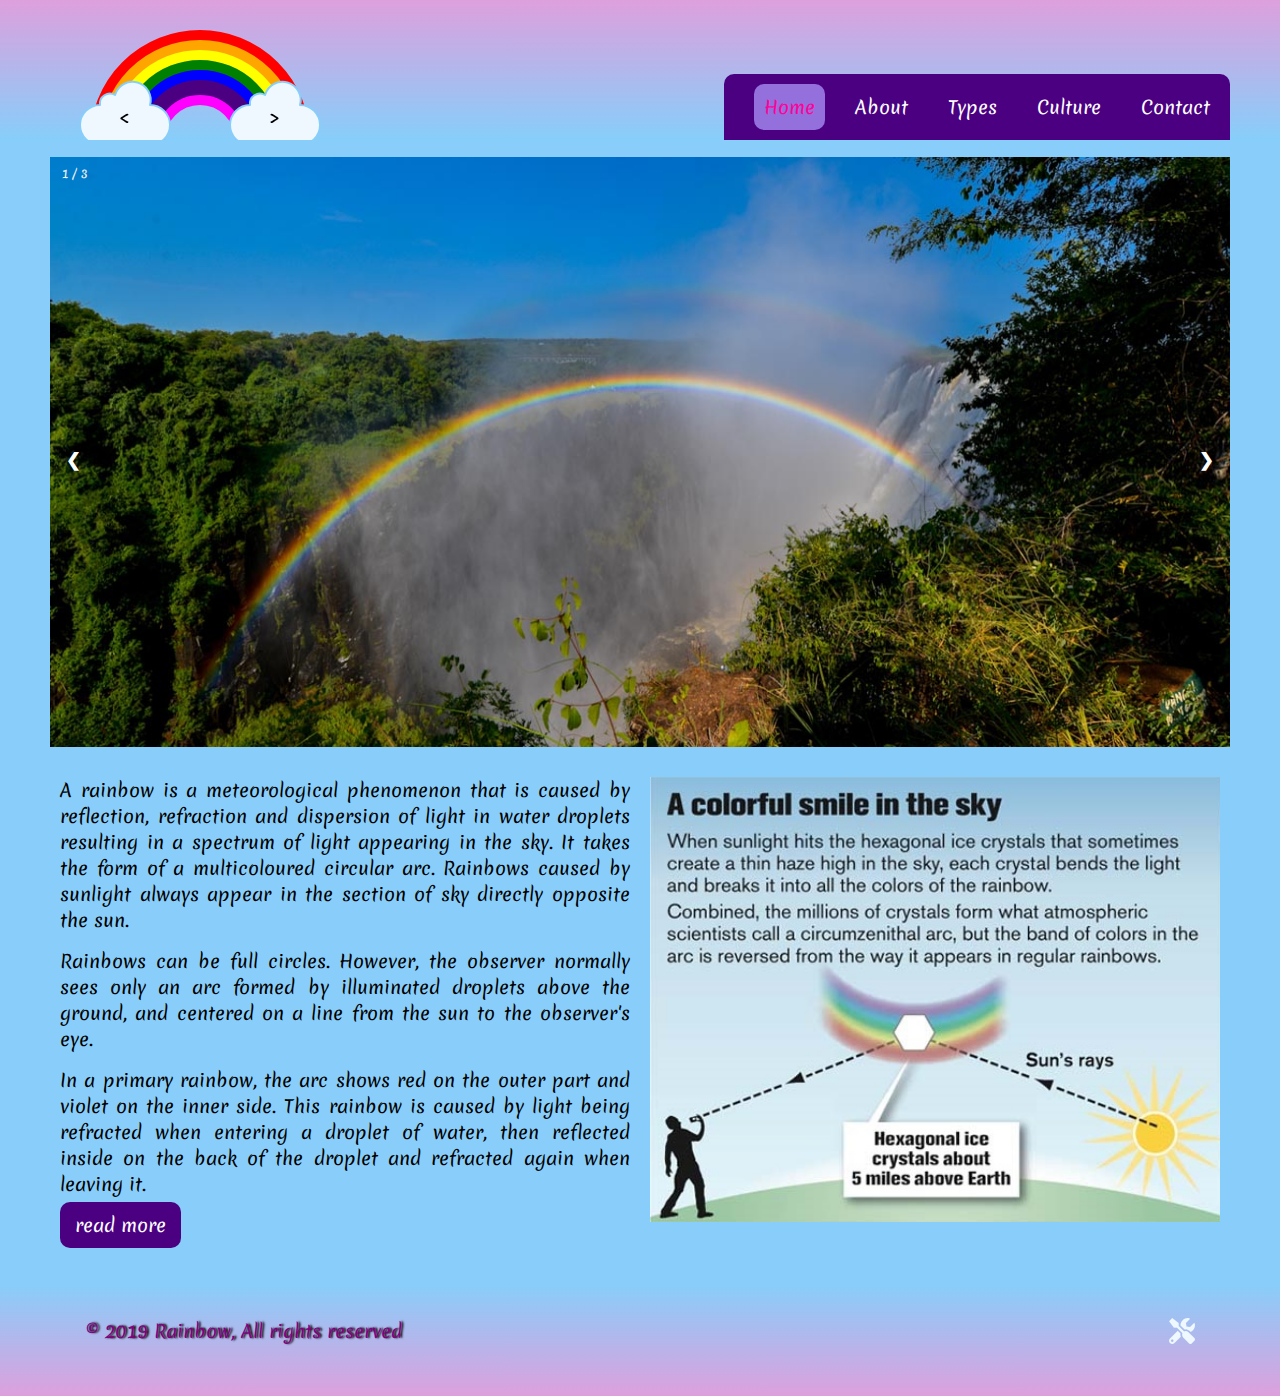
<file: index.html>
<!DOCTYPE html>
<html lang="en">
<head>
    <meta charset="UTF-8">
    <title>Rainbow</title>
    <link rel="stylesheet" href="https://use.fontawesome.com/releases/v5.7.2/css/all.css" integrity="sha384-fnmOCqbTlWIlj8LyTjo7mOUStjsKC4pOpQbqyi7RrhN7udi9RwhKkMHpvLbHG9Sr" crossorigin="anonymous">
    <link href="https://fonts.googleapis.com/css?family=Merienda" rel="stylesheet">
    <link rel="stylesheet" type="text/css" href="css/style.css">
    <meta name="viewport" content="width=device-width, initial-scale=1" />
    <link rel="icon" href="favicon.ico" />
</head>
<body>

<header>
    <div id="welcome-message"></div>
    <div class="container">
        <div class="logo">

            <svg id="rainbow-logo" width="300" height="300"  viewBox='0 0 300 300'>
                <a href="index.html">
                    <circle r="100" cx="150" cy="120" fill="none" stroke="red" stroke-width="20px" />
                    <circle r="90" cx="150" cy="120" fill="none" stroke="orange" stroke-width="20px" />
                    <circle r="80" cx="150" cy="120" fill="none" stroke="yellow" stroke-width="20px" />
                    <circle r="70" cx="150" cy="120" fill="none" stroke="green" stroke-width="20px" />
                    <circle r="60" cx="150" cy="120" fill="none" stroke="blue" stroke-width="20px" />
                    <circle r="50" cx="150" cy="120" fill="none" stroke="indigo" stroke-width="20px" />
                    <circle r="40" cx="150" cy="120" fill="none" stroke="magenta" stroke-width="10px" />
                </a>
                <a href="javascript:history.back()" id="cloud-left">
                    <path transform="translate(175,25)" d='M 25,60
                         a 20,20 1 0,0 0,40
                         h 50
                         a 20,20 1 0,0 0,-40
                         a 10,10 1 0,0 -15,-10
                         a 15,15 1 0,0 -35,10
                         z' />
                    <text transform="translate(220,105)" x="0" y="0" >&gt;</text>
                </a>
                <a href="javascript:history.forward()" id="cloud-right">
                    <path transform="translate(25,25)" d='M 25,60
                         a 20,20 1 0,0 0,40
                         h 50
                         a 20,20 1 0,0 0,-40
                         a 10,10 1 0,0 -15,-10
                         a 15,15 1 0,0 -35,10
                         z' />
                    <text transform="translate(70,105)" x="0" y="0" >&lt;</text>

                </a>
            </svg> <!-- svg rainbow circle, clouds svg for buttons forward and back-->

        </div>
        <nav id="menu">
            <ul>
                <li class="current"><a href="index.html" >Home</a></li><!-- slider plus text plus preferences link, tooltip, preference, sound over logo music on/off button local storage-->
                <li><a href="about.html" >About</a></li> <!-- about rainbows plus video embeded how rainbow appear, formula, table-->
                <li><a href="types.html">Types</a></li><!-- interactive gallery with image and text -->
                <li><a href="culture.html" >Culture</a></li> <!-- rainbows in culture film music photos plus text, video Iris - local storage-->
                <li><a href="contact.html" >Contact</a></li> <!-- form, google map  -->
            </ul>
        </nav>
    </div>
</header>

<main class="wrapper">
    <section>
        <article id="slideshow">
            <div class="slideshow-container">

                <div class="mySlides fade">
                    <div class="numbertext">1 / 3</div>
                    <img src="img/rainbow5.jpg" style="width:100%" alt="rainbow">

                </div>

                <div class="mySlides fade">
                    <div class="numbertext">2 / 3</div>
                    <img src="img/rainbow8.jpg" style="width:100%" alt="rainbow">

                </div>

                <div class="mySlides fade">
                    <div class="numbertext">3 / 3</div>
                    <img src="img/rainbow3.jpeg" style="width:100%" alt="rainbow">

                </div>

                <a class="prev" onclick="plusSlides(-1)">&#10094;</a>
                <a class="next" onclick="plusSlides(1)">&#10095;</a>

            </div>
        </article>
        <article>
            <div class="container d-flex">
                <div class="d-flex-1">
                    <p>A rainbow is a meteorological phenomenon that is caused by reflection, refraction and dispersion of light in water droplets resulting in a spectrum of light appearing in the sky. It takes the form of a multicoloured circular arc. Rainbows caused by sunlight always appear in the section of sky directly opposite the sun.
                    <p> Rainbows can be full circles. However, the observer normally sees only an arc formed by illuminated droplets above the ground, and centered on a line from the sun to the observer's eye.</p>
                    <p> In a primary rainbow, the arc shows red on the outer part and violet on the inner side. This rainbow is caused by light being refracted when entering a droplet of water, then reflected inside on the back of the droplet and refracted again when leaving it.</p>
                    <a href="about.html" class="btn read-more">read more</a>
                </div>
                <div class="d-flex-1">
                    <img src="img/small/smile.jpg" alt="Rainbow" title="Rainbow" />
                </div>
            </div>
        </article>
    </section>
</main>

<footer>
    <div class="container d-flex">
        <div class="d-flex-1">
            <p>&copy; 2019 Rainbow, All rights reserved</p>
        </div>
        <div id="social-media" class="d-flex-1"><!-- multiple transition applied to an element-->
            <a id="email" href="mailto:alina.e.calistru@gmail.com"><i class="fas fa-envelope-square"></i></a>
            <a id="tw" href="https://twitter.com"><i class="fab fa-twitter-square"></i></a>
            <a id="fb" href="https://www.facebook.com/"><i class="fab fa-facebook"></i></a>
            <a id="pf" href="preferences.html" class="tooltip"><svg aria-hidden="true" focusable="false" data-prefix="fas" data-icon="tools" role="img" xmlns="http://www.w3.org/2000/svg" viewBox="0 0 512 512" class="svg-inline--fa fa-tools fa-w-16 fa-spin fa-lg"><path d="M501.1 395.7L384 278.6c-23.1-23.1-57.6-27.6-85.4-13.9L192 158.1V96L64 0 0 64l96 128h62.1l106.6 106.6c-13.6 27.8-9.2 62.3 13.9 85.4l117.1 117.1c14.6 14.6 38.2 14.6 52.7 0l52.7-52.7c14.5-14.6 14.5-38.2 0-52.7zM331.7 225c28.3 0 54.9 11 74.9 31l19.4 19.4c15.8-6.9 30.8-16.5 43.8-29.5 37.1-37.1 49.7-89.3 37.9-136.7-2.2-9-13.5-12.1-20.1-5.5l-74.4 74.4-67.9-11.3L334 98.9l74.4-74.4c6.6-6.6 3.4-17.9-5.7-20.2-47.4-11.7-99.6.9-136.6 37.9-28.5 28.5-41.9 66.1-41.2 103.6l82.1 82.1c8.1-1.9 16.5-2.9 24.7-2.9zm-103.9 82l-56.7-56.7L18.7 402.8c-25 25-25 65.5 0 90.5s65.5 25 90.5 0l123.6-123.6c-7.6-19.9-9.9-41.6-5-62.7zM64 472c-13.2 0-24-10.8-24-24 0-13.3 10.7-24 24-24s24 10.7 24 24c0 13.2-10.7 24-24 24z" class=""></path></svg>
                <span class="tooltiptext tooltip-top">Change Settings</span></a>

        </div>
    </div>
</footer>
<script src="js/main.js" ></script>
</body>
</html>
</file>
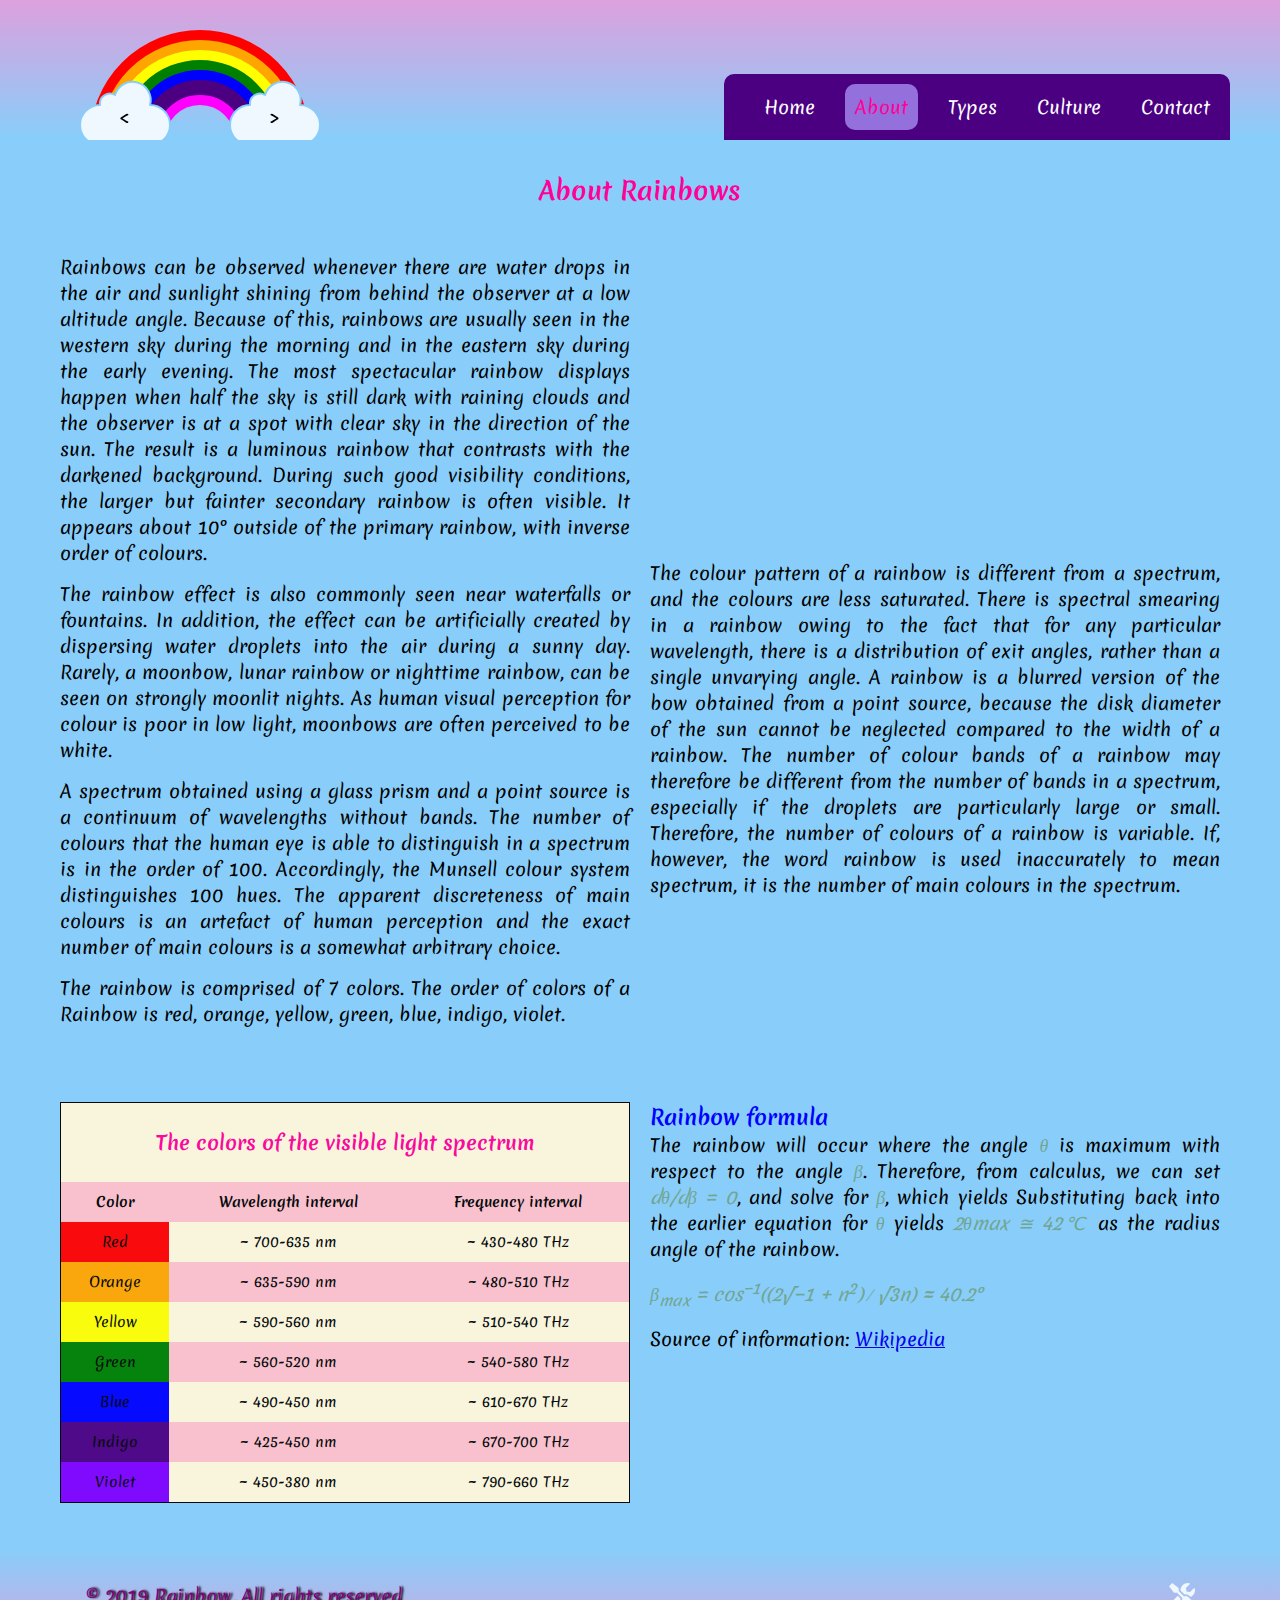
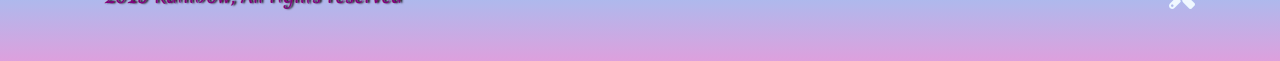
<file: about.html>
<!DOCTYPE html>
<html lang="en">
<head>
    <meta charset="UTF-8">
    <title>Rainbow</title>
    <link rel="stylesheet" href="https://use.fontawesome.com/releases/v5.7.2/css/all.css" integrity="sha384-fnmOCqbTlWIlj8LyTjo7mOUStjsKC4pOpQbqyi7RrhN7udi9RwhKkMHpvLbHG9Sr" crossorigin="anonymous">
    <link href="https://fonts.googleapis.com/css?family=Merienda" rel="stylesheet">
    <link rel="stylesheet" type="text/css" href="css/style.css">
    <meta name="viewport" content="width=device-width, initial-scale=1" />
    <link rel="icon" href="favicon.ico" />

</head>
<body>

<header>
    <div id="welcome-message"></div>
    <div class="container">
        <div class="logo">

            <svg id="rainbow-logo" width="300" height="300"  viewBox='0 0 300 300'>
                <a href="index.html">
                    <circle r="100" cx="150" cy="120" fill="none" stroke="red" stroke-width="20px" />
                    <circle r="90" cx="150" cy="120" fill="none" stroke="orange" stroke-width="20px" />
                    <circle r="80" cx="150" cy="120" fill="none" stroke="yellow" stroke-width="20px" />
                    <circle r="70" cx="150" cy="120" fill="none" stroke="green" stroke-width="20px" />
                    <circle r="60" cx="150" cy="120" fill="none" stroke="blue" stroke-width="20px" />
                    <circle r="50" cx="150" cy="120" fill="none" stroke="indigo" stroke-width="20px" />
                    <circle r="40" cx="150" cy="120" fill="none" stroke="magenta" stroke-width="10px" />
                </a>
                <a href="javascript:history.back()" id="cloud-left">
                    <path transform="translate(175,25)" d='M 25,60
                         a 20,20 1 0,0 0,40
                         h 50
                         a 20,20 1 0,0 0,-40
                         a 10,10 1 0,0 -15,-10
                         a 15,15 1 0,0 -35,10
                         z' />
                    <text transform="translate(220,105)" x="0" y="0" >&gt;</text>
                </a>
                <a href="javascript:history.forward()" id="cloud-right">
                    <path transform="translate(25,25)" d='M 25,60
                         a 20,20 1 0,0 0,40
                         h 50
                         a 20,20 1 0,0 0,-40
                         a 10,10 1 0,0 -15,-10
                         a 15,15 1 0,0 -35,10
                         z' />
                    <text transform="translate(70,105)" x="0" y="0" >&lt;</text>

                </a>
            </svg> <!-- svg rainbow circle, clouds svg for buttons forward and back-->

        </div>
        <nav id="menu">
            <ul>
                <li><a href="index.html" >Home</a></li><!-- slider plus text plus preferences link, tooltip, preference, sound over logo music on/off button local storage-->
                <li class="current"><a href="about.html" >About</a></li> <!-- about rainbows plus video embeded how rainbow appear, formula, table-->
                <li><a href="types.html">Types</a></li><!-- interactive gallery with image and text -->
                <li><a href="culture.html" >Culture</a></li> <!-- rainbows in culture film music photos plus text, video Iris - local storage-->
                <li><a href="contact.html" >Contact</a></li> <!-- form, google map  -->
            </ul>
        </nav>
    </div>
</header>

<main class="wrapper">
    <section>
        <article>
            <h1>About Rainbows</h1>
            <div class="container d-flex">
                <div class="d-flex-1">
                    <p>Rainbows can be observed whenever there are water drops in the air and sunlight shining from behind the observer at a low altitude angle. Because of this, rainbows are usually seen in the western sky during the morning and in the eastern sky during the early evening. The most spectacular rainbow displays happen when half the sky is still dark with raining clouds and the observer is at a spot with clear sky in the direction of the sun. The result is a luminous rainbow that contrasts with the darkened background. During such good visibility conditions, the larger but fainter secondary rainbow is often visible. It appears about 10° outside of the primary rainbow, with inverse order of colours.</p>
                    <p>The rainbow effect is also commonly seen near waterfalls or fountains. In addition, the effect can be artificially created by dispersing water droplets into the air during a sunny day. Rarely, a moonbow, lunar rainbow or nighttime rainbow, can be seen on strongly moonlit nights. As human visual perception for colour is poor in low light, moonbows are often perceived to be white.</p>

                    <p>A spectrum obtained using a glass prism and a point source is a continuum of wavelengths without bands. The number of colours that the human eye is able to distinguish in a spectrum is in the order of 100. Accordingly, the Munsell colour system distinguishes 100 hues. The apparent discreteness of main colours is an artefact of human perception and the exact number of main colours is a somewhat arbitrary choice.</p>

                   <p>The  rainbow is comprised of 7 colors.  The order of colors of a Rainbow is red, orange, yellow, green, blue, indigo, violet.</p>
                </div>
                <div class="d-flex-1">
                    <iframe height="300" src="https://www.youtube.com/embed/GqbgJ3c3yhc" allow="accelerometer; autoplay; encrypted-media; gyroscope; picture-in-picture" allowfullscreen></iframe>
                    <p> The colour pattern of a rainbow is different from a spectrum, and the colours are less saturated. There is spectral smearing in a rainbow owing to the fact that for any particular wavelength, there is a distribution of exit angles, rather than a single unvarying angle. A rainbow is a blurred version of the bow obtained from a point source, because the disk diameter of the sun cannot be neglected compared to the width of a rainbow. The number of colour bands of a rainbow may therefore be different from the number of bands in a spectrum, especially if the droplets are particularly large or small. Therefore, the number of colours of a rainbow is variable. If, however, the word rainbow is used inaccurately to mean spectrum, it is the number of main colours in the spectrum.</p>
                </div>
            </div>
        </article>
        <article>
            <div class="container d-flex">
                <div class="d-flex-1">
                    <table >
                        <tr>
                            <td colspan = "3" class="t-header"><h1>The colors of the visible light spectrum</h1></td>
                        </tr>
                        <tr>
                            <th>Color</th>
                            <th>Wavelength interval</th>
                            <th>Frequency interval</th>
                        </tr>

                        <tr >
                            <td style="background:#f00;">Red</td>
                            <td>~ 700-635 nm</td>
                            <td>~ 430-480 THz</td>
                        </tr>

                        <tr >
                            <td style="background: orange;">Orange</td>
                            <td>~ 635-590 nm</td>
                            <td>~ 480-510 THz</td>
                        </tr>

                        <tr >
                            <td style="background: yellow">Yellow</td>
                            <td>~ 590-560 nm</td>
                            <td>~ 510-540 THz</td>
                        </tr>

                        <tr >
                            <td style="background:green">Green</td>
                            <td>~ 560-520 nm</td>
                            <td>~ 540-580 THz</td>
                        </tr>

                        <tr >
                            <td style="background: blue">Blue</td>
                            <td>~ 490-450 nm</td>
                            <td>~ 610-670 THz</td>
                        </tr>

                        <tr >
                            <td style="background: indigo">Indigo</td>
                            <td>~ 425-450 nm</td>
                            <td>~ 670-700 THz</td>
                        </tr>

                        <tr >
                            <td style="background:#8000ff">Violet</td>
                            <td>~ 450-380 nm</td>
                            <td>~ 790-660 THz</td>
                        </tr>
                    </table>

                </div>
                <div class="d-flex-1 formula">
                    <h3>Rainbow formula</h3>
                    <p>The rainbow will occur where the angle <span>&theta;</span> is maximum with respect to the angle <span>&beta;</span>. Therefore, from calculus, we can set <span>d&theta;/d&beta; = 0</span>, and solve for <span>&beta;</span>, which yields Substituting back into the earlier equation for <span>&theta;</span> yields <span>2&theta;max &#8773; 42&#8451;</span> as the radius angle of the rainbow.</p>
                    <p><span>&beta;<sub>max</sub> = cos<sup>&minus;1</sup>((2&#8730;&minus;1 &#43; n<sup>2</sup>) &#x2215; &#8730;3n) &asymp; 40.2&#176;</span></p>
                    <p>Source of information: <a id="source-info" target="_blank" href="https://en.wikipedia.org/wiki/Rainbow">Wikipedia</a></p>
                </div>
            </div>
        </article>
    </section>
</main>

<footer>
    <div class="container d-flex">
        <div class="d-flex-1">
            <p>&copy; 2019 Rainbow, All rights reserved</p>
        </div>
        <div id="social-media" class="d-flex-1"><!-- multiple transition applied to an element-->
            <a id="email" href="mailto:alina.e.calistru@gmail.com"><i class="fas fa-envelope-square"></i></a>
            <a id="tw" href="https://twitter.com"><i class="fab fa-twitter-square"></i></a>
            <a id="fb" href="https://www.facebook.com/"><i class="fab fa-facebook"></i></a>
            <a id="pf" href="preferences.html" class="tooltip"><svg aria-hidden="true" focusable="false" data-prefix="fas" data-icon="tools" role="img" xmlns="http://www.w3.org/2000/svg" viewBox="0 0 512 512" class="svg-inline--fa fa-tools fa-w-16 fa-spin fa-lg"><path d="M501.1 395.7L384 278.6c-23.1-23.1-57.6-27.6-85.4-13.9L192 158.1V96L64 0 0 64l96 128h62.1l106.6 106.6c-13.6 27.8-9.2 62.3 13.9 85.4l117.1 117.1c14.6 14.6 38.2 14.6 52.7 0l52.7-52.7c14.5-14.6 14.5-38.2 0-52.7zM331.7 225c28.3 0 54.9 11 74.9 31l19.4 19.4c15.8-6.9 30.8-16.5 43.8-29.5 37.1-37.1 49.7-89.3 37.9-136.7-2.2-9-13.5-12.1-20.1-5.5l-74.4 74.4-67.9-11.3L334 98.9l74.4-74.4c6.6-6.6 3.4-17.9-5.7-20.2-47.4-11.7-99.6.9-136.6 37.9-28.5 28.5-41.9 66.1-41.2 103.6l82.1 82.1c8.1-1.9 16.5-2.9 24.7-2.9zm-103.9 82l-56.7-56.7L18.7 402.8c-25 25-25 65.5 0 90.5s65.5 25 90.5 0l123.6-123.6c-7.6-19.9-9.9-41.6-5-62.7zM64 472c-13.2 0-24-10.8-24-24 0-13.3 10.7-24 24-24s24 10.7 24 24c0 13.2-10.7 24-24 24z" class=""></path></svg>
                <span class="tooltiptext tooltip-top">Change Settings</span></a>

        </div>
    </div>
</footer>
<script src="js/main.js" ></script>
</body>
</html>
</file>
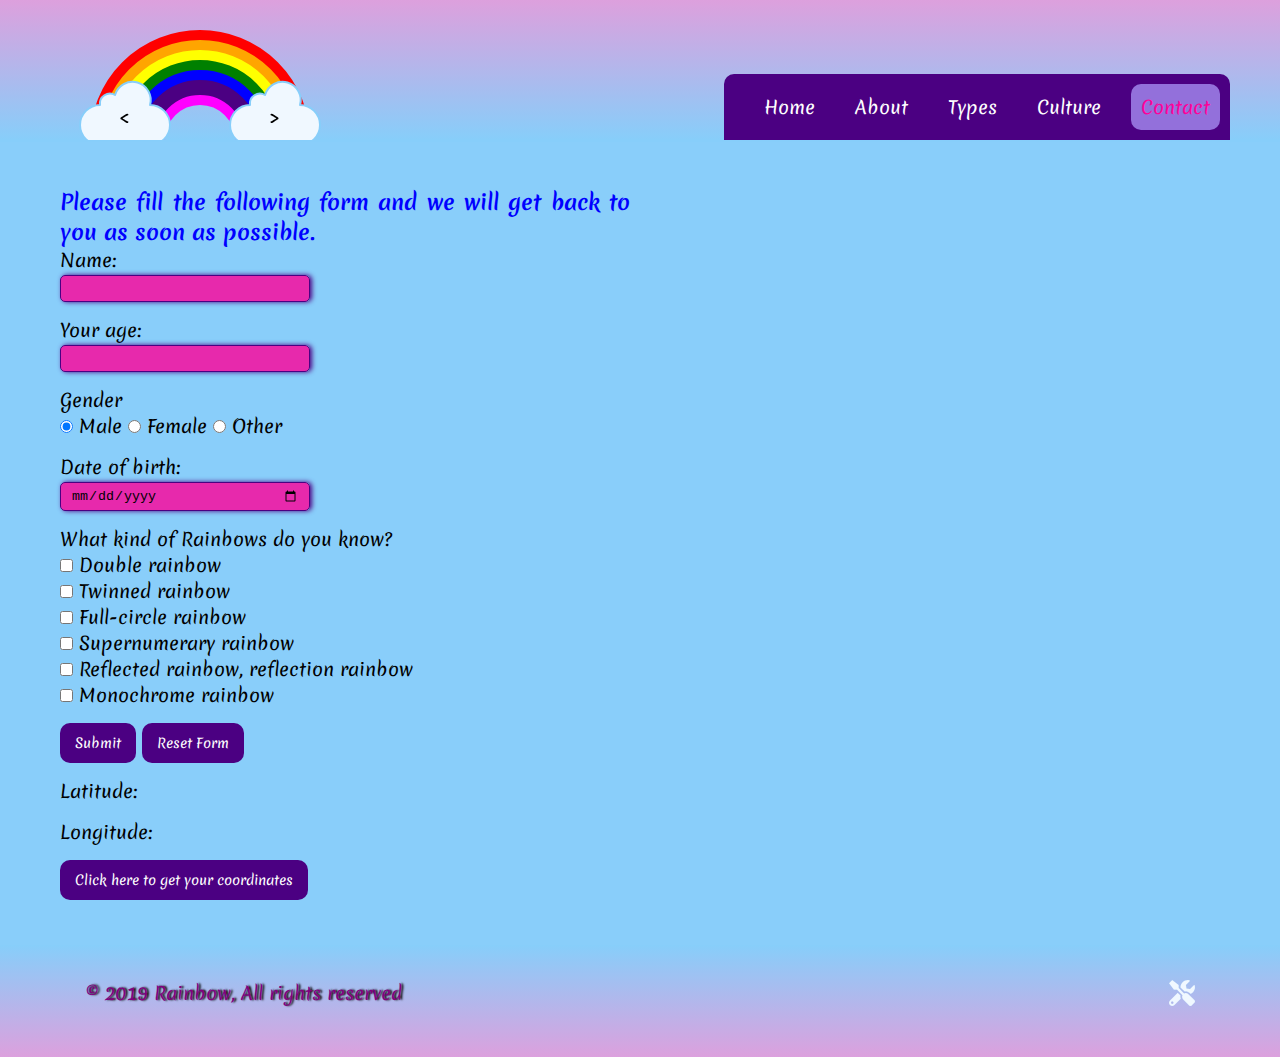
<file: contact.html>
<!DOCTYPE html>
<html lang="en">
<head>
    <meta charset="UTF-8">
    <title>Rainbow</title>
    <link rel="stylesheet" href="https://use.fontawesome.com/releases/v5.7.2/css/all.css" integrity="sha384-fnmOCqbTlWIlj8LyTjo7mOUStjsKC4pOpQbqyi7RrhN7udi9RwhKkMHpvLbHG9Sr" crossorigin="anonymous">
    <link href="https://fonts.googleapis.com/css?family=Merienda" rel="stylesheet">
    <link rel="stylesheet" type="text/css" href="css/style.css">
    <meta name="viewport" content="width=device-width, initial-scale=1" />
    <link rel="icon" href="favicon.ico" />

</head>
<body>

<header>
    <div id="welcome-message"></div>
    <div class="container">
        <div class="logo">

            <svg id="rainbow-logo" width="300" height="300"  viewBox='0 0 300 300'>
                <a href="index.html">
                    <circle r="100" cx="150" cy="120" fill="none" stroke="red" stroke-width="20px" />
                    <circle r="90" cx="150" cy="120" fill="none" stroke="orange" stroke-width="20px" />
                    <circle r="80" cx="150" cy="120" fill="none" stroke="yellow" stroke-width="20px" />
                    <circle r="70" cx="150" cy="120" fill="none" stroke="green" stroke-width="20px" />
                    <circle r="60" cx="150" cy="120" fill="none" stroke="blue" stroke-width="20px" />
                    <circle r="50" cx="150" cy="120" fill="none" stroke="indigo" stroke-width="20px" />
                    <circle r="40" cx="150" cy="120" fill="none" stroke="magenta" stroke-width="10px" />
                </a>
                <a href="javascript:history.back()" id="cloud-left">
                    <path transform="translate(175,25)" d='M 25,60
                         a 20,20 1 0,0 0,40
                         h 50
                         a 20,20 1 0,0 0,-40
                         a 10,10 1 0,0 -15,-10
                         a 15,15 1 0,0 -35,10
                         z' />
                    <text transform="translate(220,105)" x="0" y="0" >&gt;</text>
                </a>
                <a href="javascript:history.forward()" id="cloud-right">
                    <path transform="translate(25,25)" d='M 25,60
                         a 20,20 1 0,0 0,40
                         h 50
                         a 20,20 1 0,0 0,-40
                         a 10,10 1 0,0 -15,-10
                         a 15,15 1 0,0 -35,10
                         z' />
                    <text transform="translate(70,105)" x="0" y="0" >&lt;</text>

                </a>
            </svg> <!-- svg rainbow circle, clouds svg for buttons forward and back-->

        </div>
        <nav id="menu">
            <ul>
                <li><a href="index.html" >Home</a></li><!-- slider plus text plus preferences link, tooltip, preference, sound over logo music on/off button local storage-->
                <li><a href="about.html" >About</a></li> <!-- about rainbows plus video embeded how rainbow appear, formula, table-->
                <li><a href="types.html">Types</a></li><!-- interactive gallery with image and text -->
                <li><a href="culture.html" >Culture</a></li> <!-- rainbows in culture film music photos plus text, video Iris - local storage-->
                <li class="current"><a href="contact.html" >Contact</a></li> <!-- form, google map  -->
            </ul>
        </nav>
    </div>
</header>

<main class="wrapper">
    <section>
        <article>
            <div class="container d-flex">
                <div class="d-flex-1">
                    <h3>Please fill the following form and we will get back to you as soon as possible.</h3>
                    <form action="http://www.codeschool.ie/php/sendEmail.php"  id="form1" method="POST">
                        <input type="email" name="email" value="alina.e.calistru@gmail.com" style="display: none;" />
                        <p>
                            <label for="fullname">Name:</label><br/>
                            <input type="text" name="fullname" value="" id="fullname" required>
                        </p>
                        <p>
                            <label for="age">Your age:</label><br/>
                            <input type="number" name="age" value="" id="age" required>
                        </p>
                        <p>
                            <label>Gender</label><br/>
                            <input type="radio" name="gender" value="male" checked required id="gender-male"> <label for="gender-male">Male</label>
                            <input type="radio" name="gender" value="female" id="gender-female"> <label for="gender-female">Female</label>
                            <input type="radio" name="gender" value="other" id="gender-other"> <label for="gender-other">Other</label>
                        </p>
                        <p>
                            <label for="dob">Date of birth:</label><br/>
                            <input type="date" name="dob" required id="dob">
                        </p>
                        <p>
                            <label>What kind of Rainbows do you know?</label><br/>
                            <input type="checkbox" name="rainbow-type[]" value="double" id="rainbow-double"> <label for="rainbow-double">Double rainbow </label><br/>
                            <input type="checkbox" name="rainbow-type[]" value="twinned" id="rainbow-twinned" > <label for="rainbow-twinned">Twinned rainbow </label><br/>
                            <input type="checkbox" name="rainbow-type[]" value="full-circle" id="rainbow-full-circle" > <label for="rainbow-full-circle">Full-circle rainbow </label><br/>
                            <input type="checkbox" name="rainbow-type[]" value="supernumerary" id="rainbow-supernumerary" > <label for="rainbow-supernumerary">Supernumerary rainbow </label><br/>
                            <input type="checkbox" name="rainbow-type[]" value="reflected" id="rainbow-reflected" > <label for="rainbow-reflected">Reflected rainbow, reflection rainbow </label><br/>
                            <input type="checkbox" name="rainbow-type[]" value="monochrome" id="rainbow-monochrome" > <label for="rainbow-monochrome">Monochrome rainbow </label><br/>
                        </p>
                        <p>
                            <input type="submit" name="submit" value="Submit" class="btn">
                            <input type="reset" value="Reset Form" class="btn">
                        </p>

                        <p id="lat">Latitude:</p>
                        <p id="long">Longitude:</p>
                        <button class="btn" onclick="getPosition()">Click here to get your coordinates</button>
                    </form>
                </div>
                <div class="d-flex-1">
                    <div id="map">
                        <iframe src="https://www.google.com/maps/embed?pb=!1m18!1m12!1m3!1d2248250.897050205!2d-7.431136285787759!3d53.735027650607904!2m3!1f0!2f0!3f0!3m2!1i1024!2i768!4f13.1!3m3!1m2!1s0x48673862a2daed2f%3A0xcc850ffdbed08c17!2sNewgrange!5e0!3m2!1sen!2sie!4v1555457980402!5m2!1sen!2sie" height="450" style="border:0" allowfullscreen></iframe>
                    </div>
                </div>
            </div>
        </article>
    </section>
</main>

<footer>
    <div class="container d-flex">
        <div class="d-flex-1">
            <p>&copy; 2019 Rainbow, All rights reserved</p>
        </div>
        <div id="social-media" class="d-flex-1"><!-- multiple transition applied to an element-->
            <a id="email" href="mailto:alina.e.calistru@gmail.com"><i class="fas fa-envelope-square"></i></a>
            <a id="tw" href="https://twitter.com"><i class="fab fa-twitter-square"></i></a>
            <a id="fb" href="https://www.facebook.com/"><i class="fab fa-facebook"></i></a>
            <a id="pf" href="preferences.html" class="tooltip"><svg aria-hidden="true" focusable="false" data-prefix="fas" data-icon="tools" role="img" xmlns="http://www.w3.org/2000/svg" viewBox="0 0 512 512" class="svg-inline--fa fa-tools fa-w-16 fa-spin fa-lg"><path d="M501.1 395.7L384 278.6c-23.1-23.1-57.6-27.6-85.4-13.9L192 158.1V96L64 0 0 64l96 128h62.1l106.6 106.6c-13.6 27.8-9.2 62.3 13.9 85.4l117.1 117.1c14.6 14.6 38.2 14.6 52.7 0l52.7-52.7c14.5-14.6 14.5-38.2 0-52.7zM331.7 225c28.3 0 54.9 11 74.9 31l19.4 19.4c15.8-6.9 30.8-16.5 43.8-29.5 37.1-37.1 49.7-89.3 37.9-136.7-2.2-9-13.5-12.1-20.1-5.5l-74.4 74.4-67.9-11.3L334 98.9l74.4-74.4c6.6-6.6 3.4-17.9-5.7-20.2-47.4-11.7-99.6.9-136.6 37.9-28.5 28.5-41.9 66.1-41.2 103.6l82.1 82.1c8.1-1.9 16.5-2.9 24.7-2.9zm-103.9 82l-56.7-56.7L18.7 402.8c-25 25-25 65.5 0 90.5s65.5 25 90.5 0l123.6-123.6c-7.6-19.9-9.9-41.6-5-62.7zM64 472c-13.2 0-24-10.8-24-24 0-13.3 10.7-24 24-24s24 10.7 24 24c0 13.2-10.7 24-24 24z" class=""></path></svg>
                <span class="tooltiptext tooltip-top">Change Settings</span></a>

        </div>
    </div>
</footer>
<script src="js/main.js" ></script>
</body>
</html>
</file>
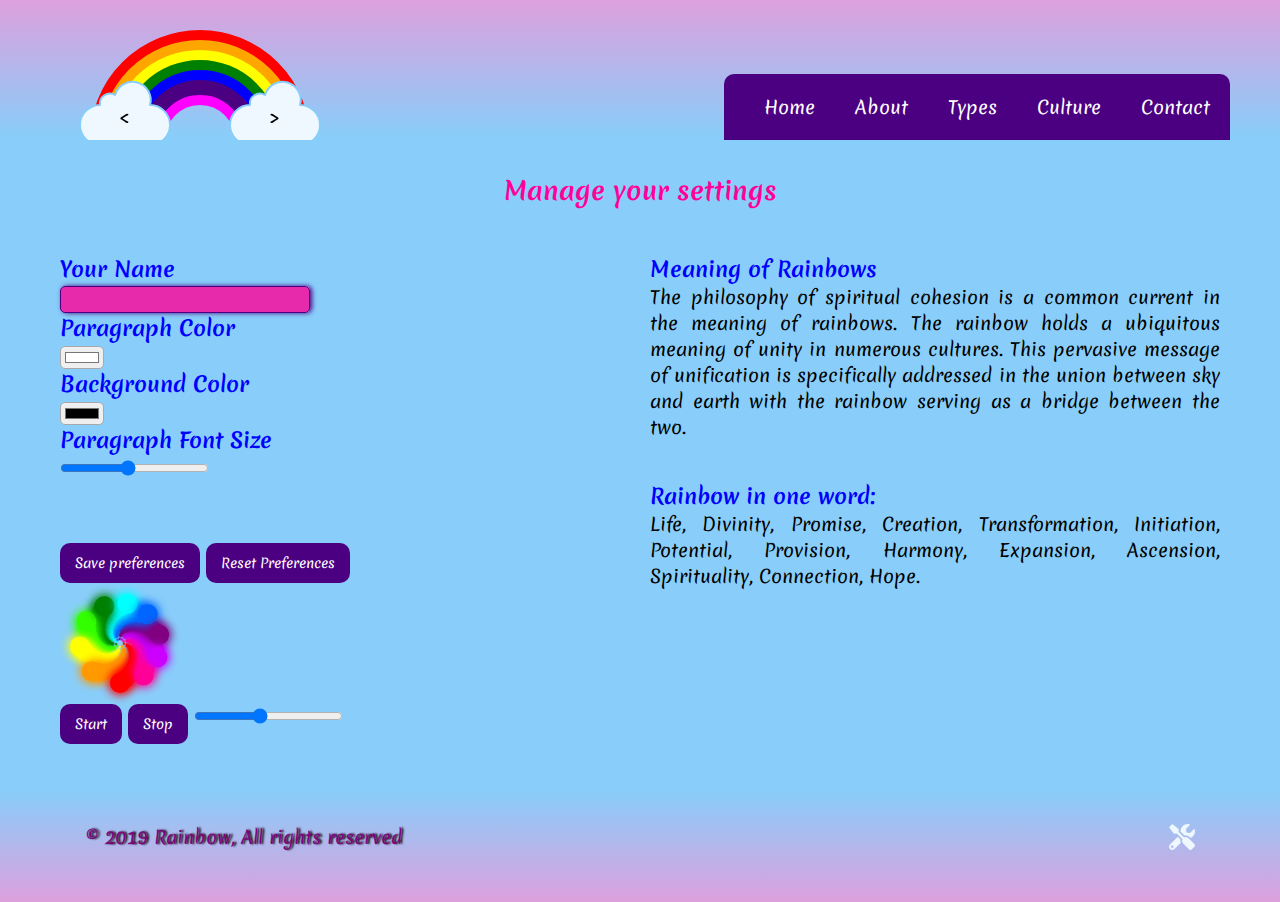
<file: preferences.html>
<!DOCTYPE html>
<html lang="en">
<head>
    <meta charset="UTF-8">
    <title>Rainbow</title>
    <link rel="stylesheet" href="https://use.fontawesome.com/releases/v5.7.2/css/all.css" integrity="sha384-fnmOCqbTlWIlj8LyTjo7mOUStjsKC4pOpQbqyi7RrhN7udi9RwhKkMHpvLbHG9Sr" crossorigin="anonymous">
    <link href="https://fonts.googleapis.com/css?family=Merienda" rel="stylesheet">
    <link rel="stylesheet" type="text/css" href="css/style.css">
    <link rel="stylesheet" type="text/css" href="css/rainbow-flower.css">
    <meta name="viewport" content="width=device-width, initial-scale=1" />
    <link rel="icon" href="favicon.ico" />

</head>
<body>

<header>
    <div id="welcome-message"></div>
    <div class="container">
        <div class="logo">

                <svg id="rainbow-logo" width="300" height="300"  viewBox='0 0 300 300'>
                    <a href="index.html">
                    <circle r="100" cx="150" cy="120" fill="none" stroke="red" stroke-width="20px" />
                    <circle r="90" cx="150" cy="120" fill="none" stroke="orange" stroke-width="20px" />
                    <circle r="80" cx="150" cy="120" fill="none" stroke="yellow" stroke-width="20px" />
                    <circle r="70" cx="150" cy="120" fill="none" stroke="green" stroke-width="20px" />
                    <circle r="60" cx="150" cy="120" fill="none" stroke="blue" stroke-width="20px" />
                    <circle r="50" cx="150" cy="120" fill="none" stroke="indigo" stroke-width="20px" />
                    <circle r="40" cx="150" cy="120" fill="none" stroke="magenta" stroke-width="10px" />
                    </a>
                    <a href="javascript:history.back()" id="cloud-left">
                        <path transform="translate(175,25)" d='M 25,60
                         a 20,20 1 0,0 0,40
                         h 50
                         a 20,20 1 0,0 0,-40
                         a 10,10 1 0,0 -15,-10
                         a 15,15 1 0,0 -35,10
                         z' />
                        <text transform="translate(220,105)" x="0" y="0" >&gt;</text>
                    </a>
                    <a href="javascript:history.forward()" id="cloud-right">
                        <path transform="translate(25,25)" d='M 25,60
                         a 20,20 1 0,0 0,40
                         h 50
                         a 20,20 1 0,0 0,-40
                         a 10,10 1 0,0 -15,-10
                         a 15,15 1 0,0 -35,10
                         z' />
                        <text transform="translate(70,105)" x="0" y="0" >&lt;</text>

                    </a>
                </svg> <!-- svg rainbow circle, clouds svg for buttons forward and back-->

        </div>
        <nav id="menu">
            <ul>
                <li><a href="index.html" >Home</a></li><!-- slider plus text plus preferences link, tooltip, preference, sound over logo music on/off button local storage-->
                <li><a href="about.html" >About</a></li> <!-- about rainbows plus video embeded how rainbow appear, formula, table-->
                <li><a href="types.html">Types</a></li><!-- interactive gallery with image and text -->
                <li><a href="culture.html" >Culture</a></li> <!-- rainbows in culture film music photos plus text, video Iris - local storage-->
                <li><a href="contact.html" >Contact</a></li> <!-- form, google map  -->
            </ul>
        </nav>
    </div>
</header>

<main class="wrapper">
    <section>
        <article>
            <h1>Manage your settings</h1>
            <div class="container d-flex">
                <div class="d-flex-1">
                    <h3>Your Name</h3>
                    <input type="text" id="prefName" value="" />

                    <h3>Paragraph Color</h3>
                    <input type="color" id="paracolor" onchange="setParaColor();" value="#ffffff">

                    <h3>Background Color</h3>
                    <input type="color" id="bgcolor" onchange="setBgColor();" value="#000000">

                    <h3>Paragraph Font Size</h3>

                    <input id="parafontsize" type="range" min="12" max="30" onchange="setFontSize();" value="20"/> <span id="fontsize-display"></span>

                    <br><br>
                    <h3 id="message">&nbsp;</h3>
                    <button id="save" onclick="savepreferencesObject()" class="btn">Save preferences</button> <button id="reset" onclick="reset()"  class="btn">Reset Preferences</button>
                    <br/>

                    <div class="rainbow-wrap">
                        <div class="rainbow" id="rainbow">
                            <div class="flower">
                                <div class="dot"></div>
                                <div class="dot"></div>
                                <div class="dot"></div>
                                <div class="dot"></div>
                                <div class="dot"></div>
                                <div class="dot"></div>
                                <div class="dot"></div>
                                <div class="dot"></div>
                                <div class="dot"></div>
                                <div class="dot"></div>
                            </div>

                            <div class="flower">
                                <div class="dot"></div>
                                <div class="dot"></div>
                                <div class="dot"></div>
                                <div class="dot"></div>
                                <div class="dot"></div>
                                <div class="dot"></div>
                                <div class="dot"></div>
                                <div class="dot"></div>
                                <div class="dot"></div>
                                <div class="dot"></div>
                            </div>

                            <div class="flower">
                                <div class="dot"></div>
                                <div class="dot"></div>
                                <div class="dot"></div>
                                <div class="dot"></div>
                                <div class="dot"></div>
                                <div class="dot"></div>
                                <div class="dot"></div>
                                <div class="dot"></div>
                                <div class="dot"></div>
                                <div class="dot"></div>
                            </div>

                            <div class="flower">
                                <div class="dot"></div>
                                <div class="dot"></div>
                                <div class="dot"></div>
                                <div class="dot"></div>
                                <div class="dot"></div>
                                <div class="dot"></div>
                                <div class="dot"></div>
                                <div class="dot"></div>
                                <div class="dot"></div>
                                <div class="dot"></div>
                            </div>

                            <div class="flower">
                                <div class="dot"></div>
                                <div class="dot"></div>
                                <div class="dot"></div>
                                <div class="dot"></div>
                                <div class="dot"></div>
                                <div class="dot"></div>
                                <div class="dot"></div>
                                <div class="dot"></div>
                                <div class="dot"></div>
                                <div class="dot"></div>
                            </div>

                            <div class="flower">
                                <div class="dot"></div>
                                <div class="dot"></div>
                                <div class="dot"></div>
                                <div class="dot"></div>
                                <div class="dot"></div>
                                <div class="dot"></div>
                                <div class="dot"></div>
                                <div class="dot"></div>
                                <div class="dot"></div>
                                <div class="dot"></div>
                            </div>

                            <div class="flower">
                                <div class="dot"></div>
                                <div class="dot"></div>
                                <div class="dot"></div>
                                <div class="dot"></div>
                                <div class="dot"></div>
                                <div class="dot"></div>
                                <div class="dot"></div>
                                <div class="dot"></div>
                                <div class="dot"></div>
                                <div class="dot"></div>
                            </div>

                            <div class="flower">
                                <div class="dot"></div>
                                <div class="dot"></div>
                                <div class="dot"></div>
                                <div class="dot"></div>
                                <div class="dot"></div>
                                <div class="dot"></div>
                                <div class="dot"></div>
                                <div class="dot"></div>
                                <div class="dot"></div>
                                <div class="dot"></div>
                            </div>

                            <div class="flower">
                                <div class="dot"></div>
                                <div class="dot"></div>
                                <div class="dot"></div>
                                <div class="dot"></div>
                                <div class="dot"></div>
                                <div class="dot"></div>
                                <div class="dot"></div>
                                <div class="dot"></div>
                                <div class="dot"></div>
                                <div class="dot"></div>
                            </div>

                            <div class="flower">
                                <div class="dot"></div>
                                <div class="dot"></div>
                                <div class="dot"></div>
                                <div class="dot"></div>
                                <div class="dot"></div>
                                <div class="dot"></div>
                                <div class="dot"></div>
                                <div class="dot"></div>
                                <div class="dot"></div>
                                <div class="dot"></div>
                            </div>
                        </div>
                    </div>
                    <button class="btn" onclick="start()">Start</button>
                    <button class="btn" onclick="stop()">Stop</button>
                    <input id="animation-speed" type="range" min="1" max="15" onchange="setAnimationSpeed();" value="7"/>
                </div>
                <div class="d-flex-1">
                   <h3>Meaning of Rainbows</h3>
                    <p>The philosophy of spiritual cohesion is a common current in the meaning of rainbows. The rainbow holds a ubiquitous meaning of unity in numerous cultures. This pervasive message of unification is specifically addressed in the union between sky and earth with the rainbow serving as a bridge between the two.</p><br>
                    <h3>Rainbow in one word:</h3>
                    <p>Life, Divinity, Promise, Creation, Transformation, Initiation, Potential, Provision, Harmony, Expansion, Ascension, Spirituality, Connection, Hope.</p>


                </div>
            </div>
        </article>
    </section>
</main>

<footer>
    <div class="container d-flex">
        <div class="d-flex-1">
        <p>&copy; 2019 Rainbow, All rights reserved</p>
        </div>
        <div id="social-media" class="d-flex-1"><!-- multiple transition applied to an element-->
            <a id="email" href="mailto:alina.e.calistru@gmail.com"><i class="fas fa-envelope-square"></i></a>
            <a id="tw" href="https://twitter.com"><i class="fab fa-twitter-square"></i></a>
            <a id="fb" href="https://www.facebook.com/"><i class="fab fa-facebook"></i></a>
            <a id="pf" href="preferences.html" class="tooltip"><svg aria-hidden="true" focusable="false" data-prefix="fas" data-icon="tools" role="img" xmlns="http://www.w3.org/2000/svg" viewBox="0 0 512 512" class="svg-inline--fa fa-tools fa-w-16 fa-spin fa-lg"><path d="M501.1 395.7L384 278.6c-23.1-23.1-57.6-27.6-85.4-13.9L192 158.1V96L64 0 0 64l96 128h62.1l106.6 106.6c-13.6 27.8-9.2 62.3 13.9 85.4l117.1 117.1c14.6 14.6 38.2 14.6 52.7 0l52.7-52.7c14.5-14.6 14.5-38.2 0-52.7zM331.7 225c28.3 0 54.9 11 74.9 31l19.4 19.4c15.8-6.9 30.8-16.5 43.8-29.5 37.1-37.1 49.7-89.3 37.9-136.7-2.2-9-13.5-12.1-20.1-5.5l-74.4 74.4-67.9-11.3L334 98.9l74.4-74.4c6.6-6.6 3.4-17.9-5.7-20.2-47.4-11.7-99.6.9-136.6 37.9-28.5 28.5-41.9 66.1-41.2 103.6l82.1 82.1c8.1-1.9 16.5-2.9 24.7-2.9zm-103.9 82l-56.7-56.7L18.7 402.8c-25 25-25 65.5 0 90.5s65.5 25 90.5 0l123.6-123.6c-7.6-19.9-9.9-41.6-5-62.7zM64 472c-13.2 0-24-10.8-24-24 0-13.3 10.7-24 24-24s24 10.7 24 24c0 13.2-10.7 24-24 24z" class=""></path></svg>
                <span class="tooltiptext tooltip-top">Change Settings</span></a>
        </div>
    </div>
</footer>
<script src="js/main.js" ></script>
<script src="js/preferences.js" ></script>
</body>
</html>
</file>
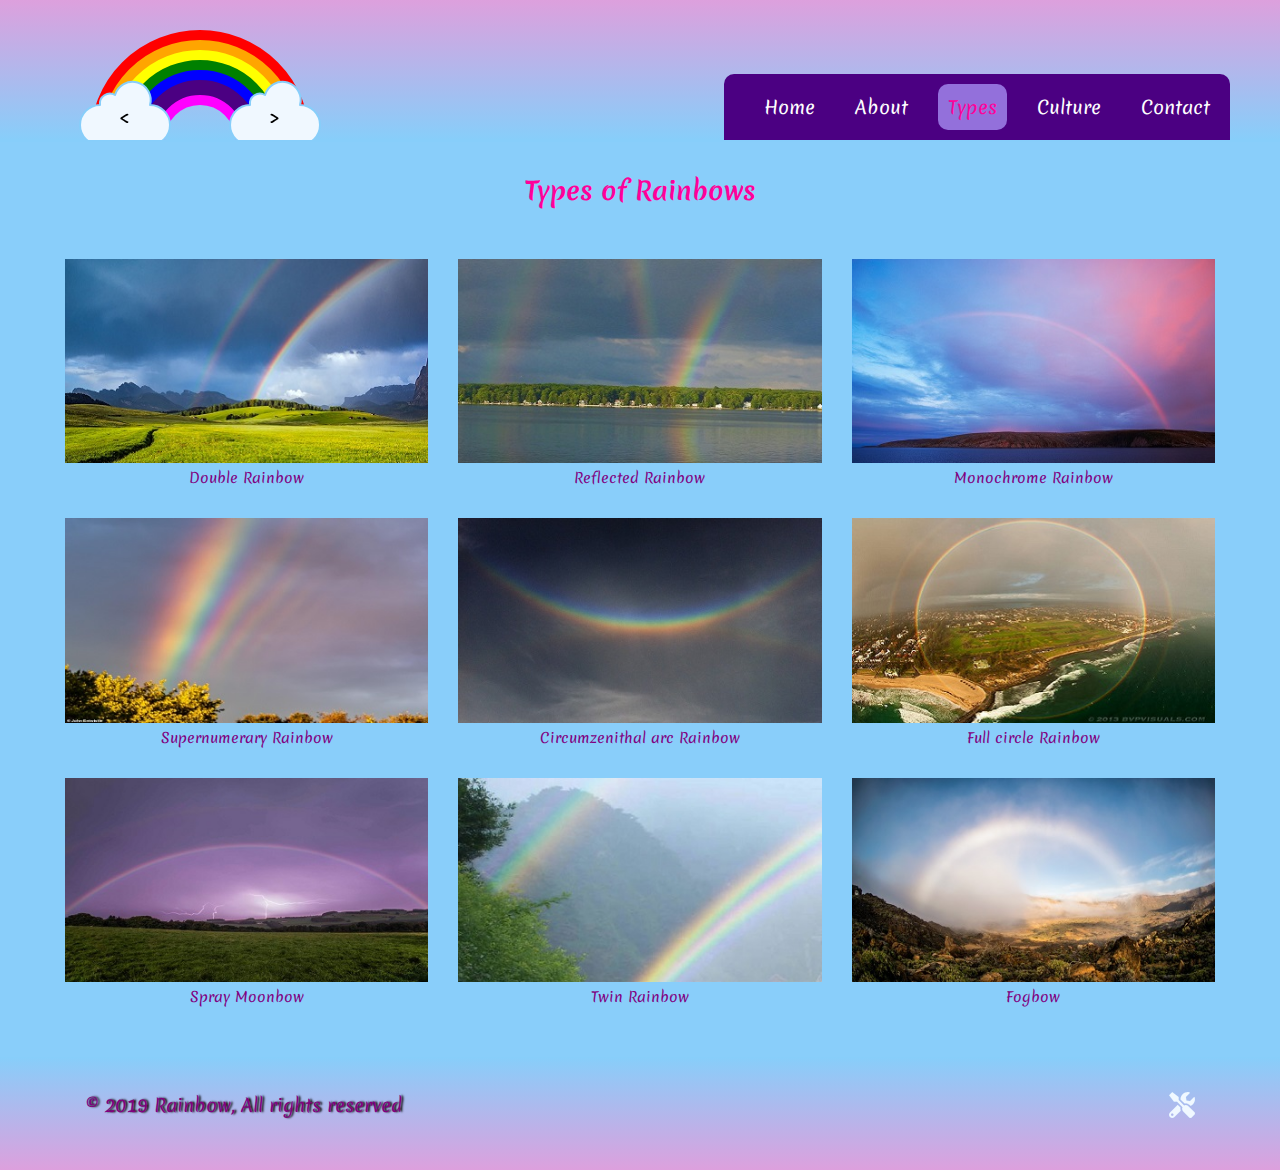
<file: types.html>
<!DOCTYPE html>
<html lang="en">
<head>
    <meta charset="UTF-8">
    <title>Rainbow</title>
    <link rel="stylesheet" href="https://use.fontawesome.com/releases/v5.7.2/css/all.css" integrity="sha384-fnmOCqbTlWIlj8LyTjo7mOUStjsKC4pOpQbqyi7RrhN7udi9RwhKkMHpvLbHG9Sr" crossorigin="anonymous">
    <link href="https://fonts.googleapis.com/css?family=Merienda" rel="stylesheet">
    <link rel="stylesheet" type="text/css" href="css/style.css">
    <meta name="viewport" content="width=device-width, initial-scale=1" />
    <link rel="icon" href="favicon.ico" />

</head>
<body>

<header>
    <div id="welcome-message"></div>
    <div class="container">
        <div class="logo">

            <svg id="rainbow-logo" width="300" height="300"  viewBox='0 0 300 300'>
                <a href="index.html">
                    <circle r="100" cx="150" cy="120" fill="none" stroke="red" stroke-width="20px" />
                    <circle r="90" cx="150" cy="120" fill="none" stroke="orange" stroke-width="20px" />
                    <circle r="80" cx="150" cy="120" fill="none" stroke="yellow" stroke-width="20px" />
                    <circle r="70" cx="150" cy="120" fill="none" stroke="green" stroke-width="20px" />
                    <circle r="60" cx="150" cy="120" fill="none" stroke="blue" stroke-width="20px" />
                    <circle r="50" cx="150" cy="120" fill="none" stroke="indigo" stroke-width="20px" />
                    <circle r="40" cx="150" cy="120" fill="none" stroke="magenta" stroke-width="10px" />
                </a>
                <a href="javascript:history.back()" id="cloud-left">
                    <path transform="translate(175,25)" d='M 25,60
                         a 20,20 1 0,0 0,40
                         h 50
                         a 20,20 1 0,0 0,-40
                         a 10,10 1 0,0 -15,-10
                         a 15,15 1 0,0 -35,10
                         z' />
                    <text transform="translate(220,105)" x="0" y="0" >&gt;</text>
                </a>
                <a href="javascript:history.forward()" id="cloud-right">
                    <path transform="translate(25,25)" d='M 25,60
                         a 20,20 1 0,0 0,40
                         h 50
                         a 20,20 1 0,0 0,-40
                         a 10,10 1 0,0 -15,-10
                         a 15,15 1 0,0 -35,10
                         z' />
                    <text transform="translate(70,105)" x="0" y="0" >&lt;</text>

                </a>
            </svg> <!-- svg rainbow circle, clouds svg for buttons forward and back-->

        </div>
        <nav id="menu">
            <ul>
                <li><a href="index.html" >Home</a></li><!-- slider plus text plus preferences link, tooltip, preference, sound over logo music on/off button local storage-->
                <li><a href="about.html" >About</a></li> <!-- about rainbows plus video embeded how rainbow appear, formula, table-->
                <li class="current"><a href="types.html">Types</a></li><!-- interactive gallery with image and text -->
                <li><a href="culture.html" >Culture</a></li> <!-- rainbows in culture film music photos plus text, video Iris - local storage-->
                <li><a href="contact.html" >Contact</a></li> <!-- form, google map  -->
            </ul>
        </nav>
    </div>
</header>

<main class="wrapper">
    <section>
        <article>
            <h1>Types of Rainbows</h1>
            <div class="container d-flex gallery">
                <div class="d-flex-3-1"> <img class="gallery-img" src ="img/small/DRainbow.jpg" alt="Double Rainbow" title="Double Rainbow" />Double Rainbow</div>
                <div class="d-flex-3-1"> <img class="gallery-img" src ="img/small/Rrainbow.jpeg" alt="Reflected rainbow" title="Reflected rainbow" />Reflected Rainbow</div>
                <div class="d-flex-3-1"> <img class="gallery-img" src ="img/small/mono.jpg" alt="Monochrome rainbow" title="Monochrome rainbow" />Monochrome Rainbow</div>
                <div class="d-flex-3-1"> <img class="gallery-img" src ="img/small/superrainbow.jpg" alt="Supernumerary rainbow" title="Supernumerary rainbow" />Supernumerary Rainbow</div>
                <div class="d-flex-3-1"> <img class="gallery-img" src ="img/small/arcrainbow.jpg" alt="Circumzenithal arc" title="Circumzenithal arc" />Circumzenithal arc Rainbow</div>
                <div class="d-flex-3-1"> <img class="gallery-img" src ="img/small/circlerainbow.jpg" alt="Full circle rainbow" title="Full circle rainbow" />Full circle Rainbow</div>
                <div class="d-flex-3-1"> <img class="gallery-img" src ="img/small/moonbowjpg.jpg" alt="Spray Moonbow" title="Spray Moonbow" />Spray Moonbow</div>
                <div class="d-flex-3-1"> <img class="gallery-img" src ="img/small/twinrainbow.jpg" alt="Twin rainbow" title="Twin rainbow" />Twin Rainbow</div>
                <div class="d-flex-3-1"> <img class="gallery-img" src ="img/small/fogbow.jpg" alt="Fogbow" title="Fogbow" />Fogbow</div>
            </div>
        </article>
    </section>
</main>

<footer>
    <div class="container d-flex">
        <div class="d-flex-1">
            <p>&copy; 2019 Rainbow, All rights reserved</p>
        </div>
        <div id="social-media" class="d-flex-1"><!-- multiple transition applied to an element-->
            <a id="email" href="mailto:alina.e.calistru@gmail.com"><i class="fas fa-envelope-square"></i></a>
            <a id="tw" href="https://twitter.com"><i class="fab fa-twitter-square"></i></a>
            <a id="fb" href="https://www.facebook.com/"><i class="fab fa-facebook"></i></a>
            <a id="pf" href="preferences.html" class="tooltip"><svg aria-hidden="true" focusable="false" data-prefix="fas" data-icon="tools" role="img" xmlns="http://www.w3.org/2000/svg" viewBox="0 0 512 512" class="svg-inline--fa fa-tools fa-w-16 fa-spin fa-lg"><path d="M501.1 395.7L384 278.6c-23.1-23.1-57.6-27.6-85.4-13.9L192 158.1V96L64 0 0 64l96 128h62.1l106.6 106.6c-13.6 27.8-9.2 62.3 13.9 85.4l117.1 117.1c14.6 14.6 38.2 14.6 52.7 0l52.7-52.7c14.5-14.6 14.5-38.2 0-52.7zM331.7 225c28.3 0 54.9 11 74.9 31l19.4 19.4c15.8-6.9 30.8-16.5 43.8-29.5 37.1-37.1 49.7-89.3 37.9-136.7-2.2-9-13.5-12.1-20.1-5.5l-74.4 74.4-67.9-11.3L334 98.9l74.4-74.4c6.6-6.6 3.4-17.9-5.7-20.2-47.4-11.7-99.6.9-136.6 37.9-28.5 28.5-41.9 66.1-41.2 103.6l82.1 82.1c8.1-1.9 16.5-2.9 24.7-2.9zm-103.9 82l-56.7-56.7L18.7 402.8c-25 25-25 65.5 0 90.5s65.5 25 90.5 0l123.6-123.6c-7.6-19.9-9.9-41.6-5-62.7zM64 472c-13.2 0-24-10.8-24-24 0-13.3 10.7-24 24-24s24 10.7 24 24c0 13.2-10.7 24-24 24z" class=""></path></svg>
                <span class="tooltiptext tooltip-top">Change Settings</span></a>

        </div>
    </div>
</footer>
<script src="js/main.js" ></script>
</body>
</html>
</file>
<file: css/style.css>
*{ box-sizing: border-box; margin: 0; padding: 0; }

html, body{
    margin:0;
    padding:0;
    font-family: 'Merienda', cursive;
    font-size: 18px;
    background: plum;
}

.container {margin: 0 auto; max-width: 1180px; padding: 20px 0;}

header{ border-bottom: 2px solid lightskyblue; background-image: linear-gradient(plum, lightskyblue); }
header .container{ display:flex; flex-flow: row; padding: 20px 0 0 0; }
main {background-color: #89CEFA; padding: 15px 0;}

h1{padding: 15px 0;font-size: 1.4em;}
h2{color: #0000FF; font-size: 1.2em;}
p {margin-bottom: 15px; font-size: 1em}
img {vertical-align: middle;}

path {
    fill: white;
    stroke: black;
    stroke-width: 2;
    stroke-linejoin: round;
    fill: aliceblue;
    stroke: lightskyblue;
}

/* general styling*/
.text-center{text-align: center;}
.text-italic {font-style: italic;}

.d-flex {display: flex; flex-flow: row wrap;}
.d-flex div {text-align: justify;}
.d-flex img {width: 100%;}
.d-flex-1{flex: 1; width: 50%; padding: 10px}
.d-flex-2-1{flex: 1; padding: 10px}
.d-flex-2-2{flex: 2; padding: 10px}
.d-flex-3-1{ width: 33.33%; }

/* header styling */
#welcome-message {display: none; background: #4B0082; text-align: center; color: #ffffff; position: fixed; width: 100%; }
.logo { position: relative; height: 120px; overflow: hidden; width: 300px; }
.logo a{}

#rainbow-logo{ transform: rotateY(180deg); transition: all 2.5ms; position: relative; }
#menu{ flex:1; position: relative; }
#menu ul{ list-style-type: none; display: flex; margin-bottom: 0; position: absolute; bottom: 0; right: 0;
    background: #4B0082; border-radius: 10px 10px 0 0; padding: 10px; }
#menu li{ flex: 1 1 0; }
#menu li a {
    text-decoration: none;
    display:block;
    padding: 10px;
    text-align: center;
    border-radius: 10px;
    margin-left: 20px;
    color: #ffffff;
}

#menu li a:hover, #menu li.current a {
    background: mediumpurple;
    -webkit-transition: all 1s ease;
    -moz-transition: all 1s ease;
    -o-transition: all 1s ease;
    -ms-transition: all 1s ease;
    transition: all 1s ease;
    color: #ff0099;
}

/* index slider */
.mySlides {display: none}

/* Slideshow container */
.slideshow-container { max-width: 1180px; position: relative; margin: auto; }

/* Next & previous buttons */
.prev, .next {
    cursor: pointer;
    position: absolute;
    top: 50%;
    width: auto;
    padding: 16px;
    margin-top: -22px;
    color: white;
    font-weight: bold;
    font-size: 18px;
    transition: 0.6s ease;
    border-radius: 0 3px 3px 0;
    user-select: none;
}

/* Position the "next button" to the right */
.next { right: 0; border-radius: 3px 0 0 3px; }

/* On hover, add a black background color with a little bit see-through */
.prev:hover, .next:hover { background-color: rgba(0,0,0,0.8); }

/* Caption text */
.text {
    color: #f2f2f2;
    font-size: 15px;
    padding: 8px 12px;
    position: absolute;
    bottom: 8px;
    width: 100%;
    text-align: center;
}

/* Number text (1/2 etc) */
.numbertext { color: #f2f2f2; font-size: 12px; padding: 8px 12px; position: absolute; top: 0; }

.active { background-color: #717171; }

/* Fading animation */
.fade {
    -webkit-animation-name: fade;
    -webkit-animation-duration: 1.5s;
    animation-name: fade;
    animation-duration: 1.5s;
}

@-webkit-keyframes fade {
    from {opacity: .4}
    to {opacity: 1}
}

@keyframes fade {
    from {opacity: .4}
    to {opacity: 1}
}

/* On smaller screens, decrease text size */
@media only screen and (max-width: 300px) {
    .prev, .next,.text {font-size: 11px}
}

footer{ background-image: linear-gradient(lightskyblue, plum);padding: 0; text-align: center; color: purple;}
footer p{margin:0; text-shadow: black 2px 0 2px;}
footer .container{text-align: left; padding: 25px;}

#social-media{ text-align: right; }
#social-media a{color: #717171;margin:0; padding:0;line-height: 1em;font-size: 30px;}
#social-media a:hover i{
    border-radius: 20%;
    -webkit-transition: all 0.5s ease;
    -moz-transition: all 0.5s ease;
    -o-transition: all 0.5s ease;
    -ms-transition: all 0.5s ease;
    transition: all 0.5s ease;
    -webkit-transform: rotate(360deg);
    -moz-transform: rotate(360deg);
    -o-transform: rotate(360deg);
    -ms-transform: rotate(360deg);
    transform: rotate(360deg);
    color: #0066ff;
}

/* preference button */
#pf {width: 26px; height: 43px; display: inline-block;}
.tooltip { position: relative; display: inline-block; }
.tooltip .tooltiptext { visibility: hidden; width: 140px; background-color: #4B0082; color: #fff; text-align: center;
    border-radius: 6px; padding: 5px 0; font-size: 0.5em; position: absolute; z-index: 1; }
.tooltip:hover .tooltiptext {visibility: visible; }
.tooltip-top{ bottom: 125%; left: 50%; margin-left: -60px; }

h3{
    color:blue;
}

/* article elements styling*/
.btn {background: #4B0082; color: #ffffff;border-radius: 10px; padding: 10px 15px; text-decoration: none;
    border-width: 0; cursor: pointer; font-family: 'Merienda', cursive;}
.btn:hover{background: mediumpurple; color:#ff0099;}

article h1{ text-align: center; color:#ff0099}
article ul {list-style-position: inside;}
.formula span{color: #71A694; font-style: italic;}

table{ border:1px solid black; border-collapse: collapse; opacity: 0.95; width: 100%; font-size: 14px; }
th{ background-color: pink; color: black; }
tr:nth-child(even){ background: pink; }
tr:nth-child(odd){ background: cornsilk; }
.t-header{ background-color: cornsilk; color: black; }
th, td{ text-align: center; padding : 10px; }

#culture img {border-radius: 15px;}

iframe, video {width: 100%; border: 0;}

#map iframe{ width: 100%; height: 400px; }

/* form styling */
input {border-radius: 5px; border-width: 0; background-color: rgba(255, 0, 153, 0.8); padding: 5px 10px; width: 250px;}
input[type=text],input[type=number],input[type=date]{border: 1px solid #4B0082;box-shadow: #4B0082 2px 0 5px;}
input[type=radio], input[type=checkbox], input[type=submit], input[type=reset],input[type=color], input[type=range]{width: auto;}
input[type=color] {
    -webkit-appearance: square-button;
    width: 44px;
    height: 23px;
    background-color: buttonface;
    cursor: default;
    border-width: 1px;
    border-style: solid;
    border-color: rgb(169, 169, 169);
    border-image: initial;
    padding: 1px 2px;
}
input:invalid{ background-color: rgba(255, 0, 153, 0.8);}

.gallery  {flex-wrap: wrap;}
.gallery div {
    margin: auto;
    padding: 15px;
    color: purple;
    text-align: center;
    font-size: 14px;
}
.gallery div img {margin-bottom: 5px; cursor: pointer;}
#source-info:active{color: yellow;}


/* On smaller screens, decrease text size */
@media only screen and (max-width: 800px) {
    .d-flex-1{ width: 100%; flex: inherit;}
    .gallery div {width: 100%;}
    .d-flex-2-1 {flex: inherit;}
    #social-media {text-align: center;}
    header .container {flex-flow: row wrap; display: flex;}
    .logo {display: flex;}
    #menu {margin-top: 5px;}
    #menu ul {position: relative; flex: inherit; flex-flow: row wrap;}
    #menu ul li {}
}
</file>
<file: css/rainbow-flower.css>
/* rainbow animation */
.rainbow-wrap{
    width: 120px;
    height: 120px;
    position: relative;
}

.rainbow-wrap *{
    position: absolute;
    top: 0%;
    left: 0%;
    right: 0;
    bottom: 0;
    margin: auto;
}

.rainbow{
    -webkit-animation: rotateContainer 5s linear infinite;
    animation: rotateContainer 5s linear infinite;
}

.flower{
    -webkit-animation: flower 15s ease-in-out paused;
    animation: flower 15s ease-in-out paused;
}

.flower:nth-child(1){
    -webkit-transform: scale(0.1) rotate(9deg);
    transform: scale(0.1) rotate(9deg);
    -webkit-animation-delay:-0.15s;
    animation-delay:-0.15s;
}

.flower:nth-child(2){
    -webkit-transform: scale(0.2) rotate(18deg);
    transform: scale(0.2) rotate(18deg);
    -webkit-animation-delay:-0.03s;
    animation-delay:-0.03s;
}

.flower:nth-child(3){
    -webkit-transform: scale(0.3) rotate(27deg);
    transform: scale(0.3) rotate(27deg);
    -webkit-animation-delay:-0.045s;
    animation-delay:-0.045s;
}

.flower:nth-child(4){
    -webkit-transform: scale(0.4) rotate(36deg);
    transform: scale(0.4) rotate(36deg);
    -webkit-animation-delay:-0.060s;
    animation-delay:-0.060s;
}

.flower:nth-child(5){
    -webkit-transform: scale(0.5) rotate(45deg);
    transform: scale(0.5) rotate(45deg);
    -webkit-animation-delay:-0.075s;
    animation-delay:-0.075s;
}

.flower:nth-child(6){
    -webkit-transform: scale(0.6) rotate(54deg);
    transform: scale(0.6) rotate(54deg);
    -webkit-animation-delay:-0.090s;
    animation-delay:-0.090s;
}

.flower:nth-child(7){
    -webkit-transform: scale(0.7) rotate(63deg);
    transform: scale(0.7) rotate(63deg);
    -webkit-animation-delay:-0.105s;
    animation-delay:-0.105s;
}

.flower:nth-child(8){
    -webkit-transform: scale(0.8) rotate(72deg);
    transform: scale(0.8) rotate(72deg);
    -webkit-animation-delay:-0.12s;
    animation-delay:-0.12s;
}

.flower:nth-child(9){
    -webkit-transform: scale(0.9) rotate(81deg);
    transform: scale(0.9) rotate(81deg);
    -webkit-animation-delay:-0.135s;
    animation-delay:-0.135s;
}

.flower:nth-child(10){
    -webkit-transform: scale(1) rotate(90deg);
    transform: scale(1) rotate(90deg);
    -webkit-animation-delay:-0.15s;
    animation-delay:-0.15s;
}

.flower .dot{
    width: 20px;
    height: 20px;
    border-radius: 50%;
}

.flower .dot:nth-child(1){
    background-color: #ff9900;
    box-shadow: #ff9900 0px 0px 10px 2px;
    -webkit-transform: rotate(45deg) translate(40px);
    transform: rotate(45deg) translate(40px);
}

.flower .dot:nth-child(2){
    background-color: yellow;
    box-shadow: yellow 0px 0px 10px 2px;
    -webkit-transform: rotate(85deg) translate(40px);
    transform: rotate(85deg) translate(40px);
}

.flower .dot:nth-child(3){
    background-color: #33ff00;
    box-shadow: #33ff00 0px 0px 10px 2px;
    -webkit-transform: rotate(123deg) translate(40px);
    transform: rotate(123deg) translate(40px);
}


.flower .dot:nth-child(4){
    background-color: green;
    box-shadow:green 0px 0px 10px 2px;
    -webkit-transform: rotate(157deg) translate(40px);
    transform: rotate(157deg) translate(40px);
}

.flower .dot:nth-child(5){
    background-color: cyan;
    box-shadow: cyan 0px 0px 10px 2px;
    -webkit-transform: rotate(191deg) translate(40px);
    transform: rotate(191deg) translate(40px);
}

.flower .dot:nth-child(6){
    background-color: #0066ff;
    box-shadow: #0066ff 0px 0px 10px 2px;
    -webkit-transform: rotate(224deg) translate(40px);
    transform: rotate(224deg) translate(40px);
}

.flower .dot:nth-child(7){
    background-color: purple;
    box-shadow: purple 0px 0px 10px 2px;
    -webkit-transform: rotate(258deg) translate(40px);
    transform: rotate(258deg) translate(40px);
}

.flower .dot:nth-child(8){
    background-color: #cc00ff;
    box-shadow: #cc00ff 0px 0px 10px 2px;
    -webkit-transform: rotate(291deg) translate(40px);
    transform: rotate(291deg) translate(40px);
}

.flower .dot:nth-child(9){
    background-color: #ff0099;
    box-shadow: #ff0099 0px 0px 10px 2px;
    -webkit-transform: rotate(324deg) translate(40px);
    transform: rotate(324deg) translate(40px);
}

.flower .dot:nth-child(10){
    background-color: red;
    box-shadow: red 0px 0px 10px 2px;
    -webkit-transform: rotate(360deg) translate(40px);
    transform: rotate(360deg) translate(40px);
}

@-webkit-keyframes flower
{
    50%{
        -webkit-transform:scale(1) rotate(360deg);
        transform:scale(1) rotate(360deg);
    }
}

@keyframes flower
{
    50%{
        -webkit-transform:scale(1) rotate(360deg);
        transform:scale(1) rotate(360deg);
    }
}

@-webkit-keyframes rotatecontainer
{
    100%{
        -webkit-transform: rotate(-360deg);
        transform: rotate(-360deg);
    }
}

@keyframes rotatecontainer
{
    100%{
        -webkit-transform: rotate(-360deg);
        transform: rotate(-360deg);
    }
}
/* rainbow animation end */
</file>
